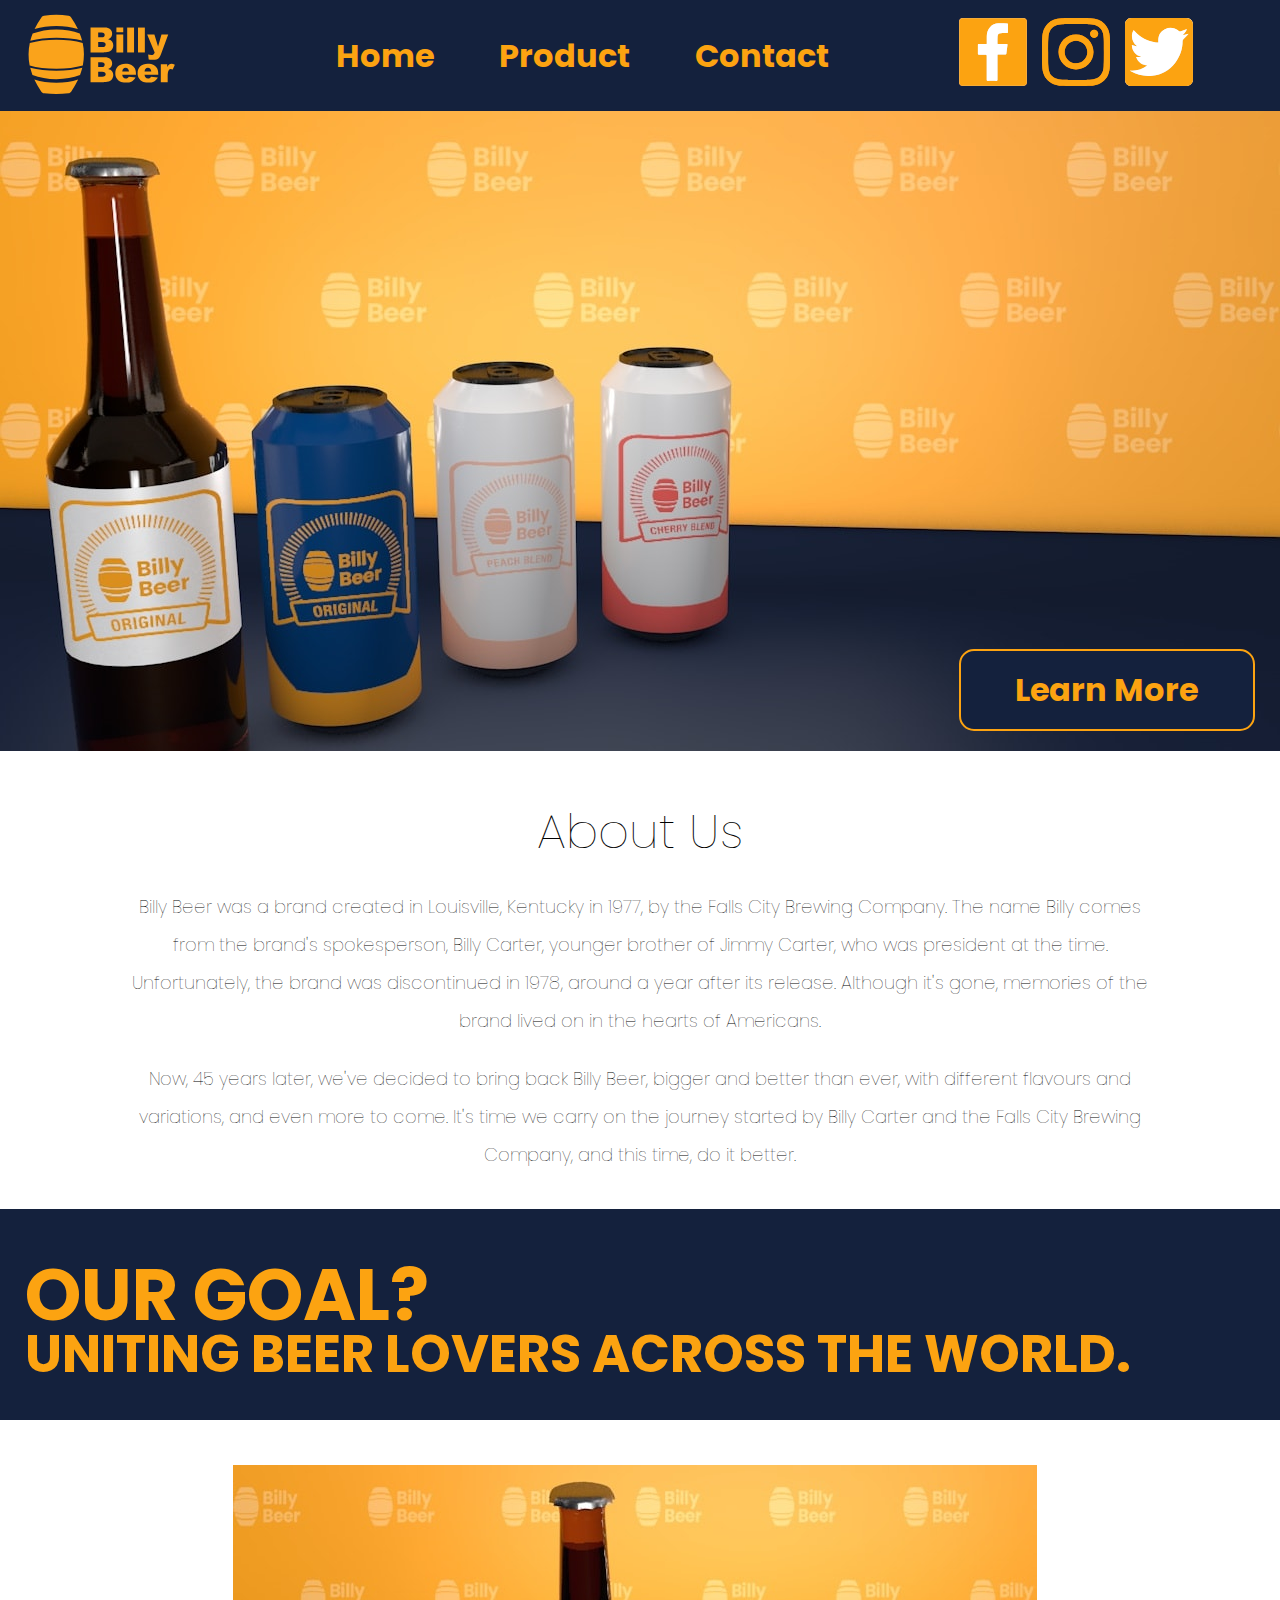
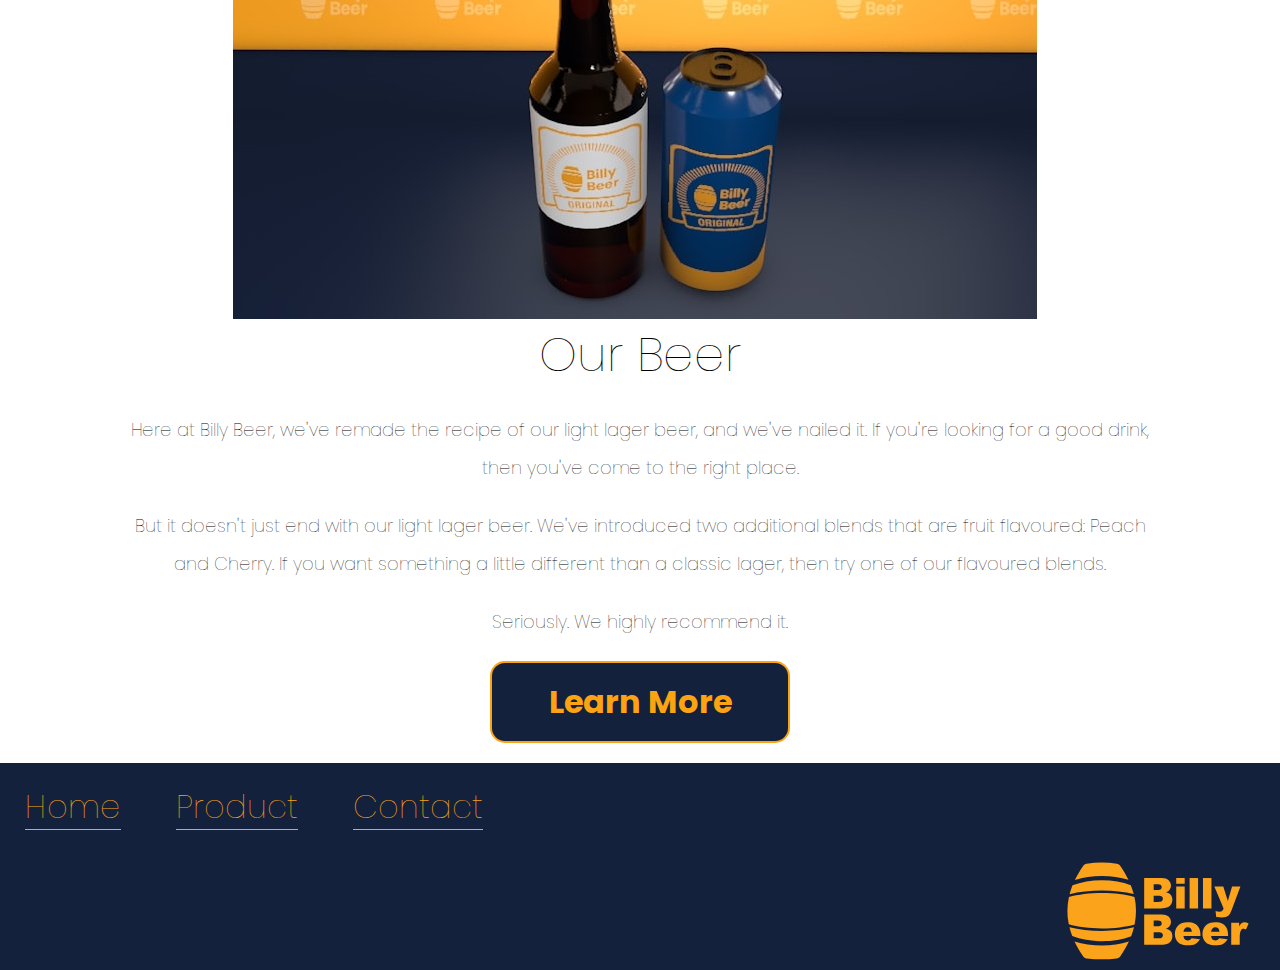
<file: index.html>
<!DOCTYPE html>
<html lang="en">
<head>
    <meta charset="UTF-8">
    <meta http-equiv="X-UA-Compatible" content="IE=edge">
    <meta name="viewport" content="width=device-width, initial-scale=1.0">
    <link rel="preconnect" href="https://fonts.googleapis.com">
    <link rel="preconnect" href="https://fonts.gstatic.com" crossorigin>
    <link href="https://fonts.googleapis.com/css2?family=Poppins:ital,wght@0,400;0,700;1,400;1,700&display=swap" rel="stylesheet">  
    <link rel="stylesheet" href="css/grid.css">
    <link rel="stylesheet" href="css/main.css">
    <title>Home</title>
</head>
<body>
    <div id="container">
    <header class="grid-con">
        <h1 class="hidden">Billy Beer Homepage</h1>
            <a class="col-start-1 col-end-2 m-col-start-1 m-col-end-3" href="index.html"><img id="header-logo" src="images/final-logo.svg" alt="Billy Beer logo"></a>
            <nav id="main-nav" class="m-col-start-4 m-col-end-11 l-col-start-4 l-col-end-10">
                <h2 class="hidden">Main Navigation</h2>
                <ul>
                    <li><a href="index.html">Home</a></li>
                    <li><a href="product.html">Product</a></li>
                    <li><a href="contact.html">Contact</a></li>
                </ul>
            </nav>
            <ul class="upper-social-media-icons l-col-start-10 l-col-end-13">
                <li><a href="#"><img src="images/facebook.svg" alt="Facebook logo"></a></li>
                <li><a href="#"><img src="images/instagram.svg" alt="Instagram logo"></a></li>
                <li><a href="#"><img src="images/twitter.svg" alt="Twitter logo"></a></li>
            </ul>
            <ul class="upper-social-media-icons l-col-start-10 l-col-end-13">
                <li><img src="images/facebook-hover.svg" alt="Facebook logo"></li>
                <li><img src="images/instagram-hover.svg" alt="Instagram logo"></li>
                <li><img src="images/twitter-hover.svg" alt="Twitter logo"></li>
            </ul>
            <img id="hamburger-menu" class="menu col-start-4 col-end-5" src="images/hamburger_menu.svg" alt="Hamburger menu">
    </header>

    <nav id="dropdown-nav" class="menu hidden full-width-grid-con">
        <h2 class="hidden">Mobile Navigation</h2>
        <ul class="col-span-full">
            <li><a href="index.html">Home</a></li>
            <li><a href="product.html">Product</a></li>
            <li><a href="contact.html">Contact</a></li>
        </ul>
    </nav>

    <section class="full-width-grid-con">
        <h2 class="hidden">Hero Image</h2>
        <img id="hero-image" class="col-span-full"
        sizes="(max-width: 1280px) 100vw, 1280px"
        srcset="
        images/hero_wccvjc_c_scale,w_428.jpg 428w,
        images/hero_wccvjc_c_scale,w_788.jpg 788w,
        images/hero_wccvjc_c_scale,w_1087.jpg 1087w,
        images/hero_wccvjc_c_scale,w_1280.jpg 1280w"
        src="images/hero_wccvjc_c_scale,w_1280.jpg"
        alt="Collection of Billy Beer products">

        <div id="hero-con" class="grid-con">
            <a class="learn-more col-start-4 col-end-5 m-col-start-10 m-col-end-13" href="product.html">Learn More</a>
        </div>
    </section>

    <section id="about-us" class="grid-con">
        <h2 class="subtitle col-span-full l-col-start-2 l-col-end-12">About Us</h2>
        <p class="body-copy col-span-full l-col-start-2 l-col-end-12">Billy Beer was a brand created in Louisville, Kentucky in 1977, by the Falls City Brewing Company. The name Billy comes from the brand's spokesperson, Billy Carter, younger brother of Jimmy Carter, who was president at the time. Unfortunately, the brand was discontinued in 1978, around a year after its release. Although it's gone, memories of the brand lived on in the hearts of Americans.</p>
        <p class="body-copy col-span-full l-col-start-2 l-col-end-12">Now, 45 years later, we've decided to bring back Billy Beer, bigger and better than ever, with different flavours and variations, and even more to come. It's time we carry on the journey started by Billy Carter and the Falls City Brewing Company, and this time, do it better.</p>
    </section>

    <section id="banner">
        <h2 id="goal">OUR GOAL?<br>
        <span>UNITING BEER LOVERS ACROSS THE WORLD.</span></h2>
    </section>

    <section id="our-beer" class="grid-con">
        <img id="beer-img" class="col-span-full m-col-start-3 m-col-end-11"
        sizes="(max-width: 804px) 100vw, 804px"
        srcset="
        images/our-beer_unvatv_c_scale,w_300.jpg 300w,
        iamges/our-beer_unvatv_c_scale,w_586.jpg 586w,
        images/our-beer_unvatv_c_scale,w_804.jpg 804w"
        src="our-beer_unvatv_c_scale,w_804.jpg"
        alt="">
        <h2 class="subtitle col-span-full l-col-start-2 l-col-end-12">Our Beer</h2>
        <p class="body-copy col-span-full l-col-start-2 l-col-end-12">Here at Billy Beer, we've remade the recipe of our light lager beer, and we've nailed it. If you're looking for a good drink, then you've come to the right place.</p>
        <p class="body-copy col-span-full l-col-start-2 l-col-end-12">But it doesn't just end with our light lager beer. We've introduced two additional blends that are fruit flavoured: Peach and Cherry. If you want something a little different than a classic lager, then try one of our flavoured blends.</p>
        <p class="body-copy col-span-full l-col-start-2 l-col-end-12">Seriously. We highly recommend it.</p>
        <a class="learn-more col-start-2 col-end-4 m-col-start-5 m-col-end-9" href="product.html">Learn More</a>
    </section>

    <footer class="grid-con">
        <h2 class="hidden">Lower Navigation</h2>
        <ul id="lower-navigation" class="col-span-full">
            <li><a href="index.html">Home</a></li>
            <li><a href="product.html">Product</a></li>
            <li><a href="contact.html">Contact</a></li>
        </ul>
        <ul class="lower-social-media-icons col-start-1 col-end-3 m-col-start-1 m-col-end-5">
            <li><a href="#"><img src="images/facebook.svg" alt="Facebook logo"></a></li>
            <li><a href="#"><img src="images/instagram.svg" alt="Instagram logo"></a></li>
            <li><a href="#"><img src="images/twitter.svg" alt="Twitter logo"></a></li>
        </ul>
        <ul class="lower-social-media-icons col-start-1 col-end-3 m-col-start-1 m-col-end-5">
            <li><a href="#"><img src="images/facebook-hover.svg" alt="Facebook logo"></a></li>
            <li><a href="#"><img src="images/instagram-hover.svg" alt="Instagram logo"></a></li>
            <li><a href="#"><img src="images/twitter-hover.svg" alt="Twitter logo"></a></li>
        </ul>
        <a class="col-start-4 col-end-5 m-col-start-11 m-col-end-13" href="index.html"><img id="footer-logo" src="images/final-logo.svg" alt="Company Logo"></a>
    </footer>

    </div>
    <script src="js/main.js"></script>
</body>
</html>
</file>
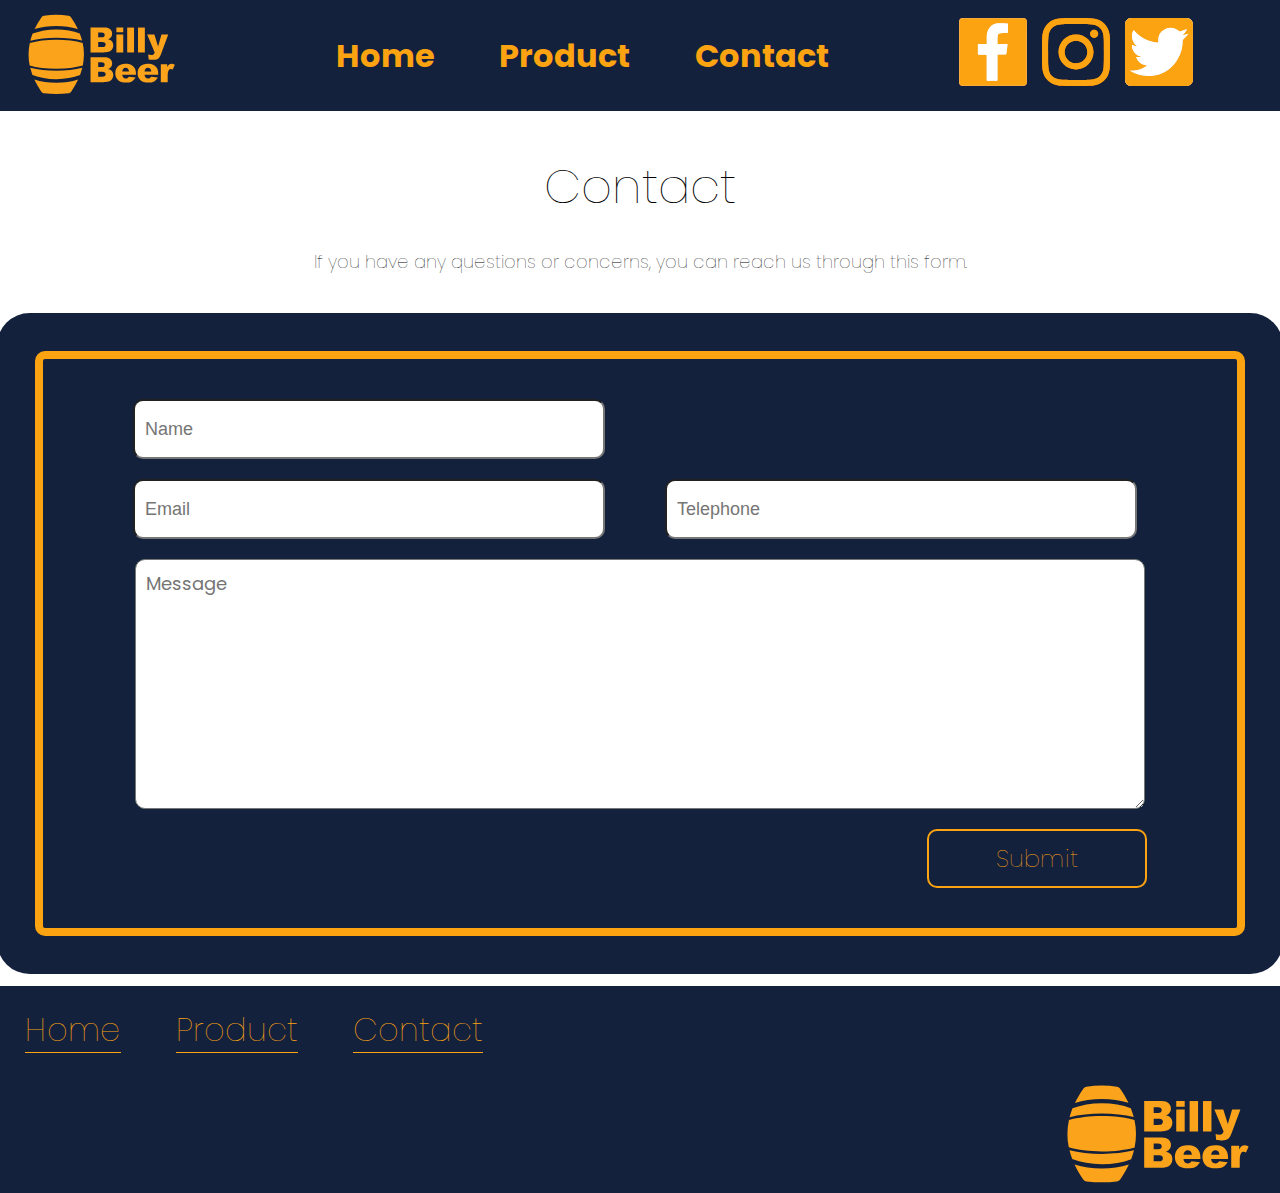
<file: contact.html>
<!DOCTYPE html>
<html lang="en">
<head>
    <meta charset="UTF-8">
    <meta http-equiv="X-UA-Compatible" content="IE=edge">
    <meta name="viewport" content="width=device-width, initial-scale=1.0">
    <link rel="preconnect" href="https://fonts.googleapis.com">
    <link rel="preconnect" href="https://fonts.gstatic.com" crossorigin>
    <link href="https://fonts.googleapis.com/css2?family=Poppins:ital,wght@0,400;0,700;1,400;1,700&display=swap" rel="stylesheet">  
    <link rel="stylesheet" href="css/grid.css">
    <link rel="stylesheet" href="css/main.css">
    <title>Contact</title>
</head>
<body>
    <header class="grid-con">
        <h1 class="hidden">Billy Beer Contact</h1>
            <a class="col-start-1 col-end-2 m-col-start-1 m-col-end-3" href="index.html"><img id="header-logo" src="images/final-logo.svg" alt="Billy Beer logo"></a>
            <nav id="main-nav" class="m-col-start-4 m-col-end-11 l-col-start-4 l-col-end-10">
                <h2 class="hidden">Main Navigation</h2>
                <ul>
                    <li><a href="index.html">Home</a></li>
                    <li><a href="product.html">Product</a></li>
                    <li><a href="contact.html">Contact</a></li>
                </ul>
            </nav>
            <ul class="upper-social-media-icons l-col-start-10 l-col-end-13">
                <li><a href="#"><img src="images/facebook.svg" alt="Facebook logo"></a></li>
                <li><a href="#"><img src="images/instagram.svg" alt="Instagram logo"></a></li>
                <li><a href="#"><img src="images/twitter.svg" alt="Twitter logo"></a></li>
            </ul>
            <ul class="upper-social-media-icons l-col-start-10 l-col-end-13">
                <li><img src="images/facebook-hover.svg" alt="Facebook logo"></li>
                <li><img src="images/instagram-hover.svg" alt="Instagram logo"></li>
                <li><img src="images/twitter-hover.svg" alt="Twitter logo"></li>
            </ul>
            <img id="hamburger-menu" class="menu col-start-4 col-end-5" src="images/hamburger_menu.svg" alt="Hamburger menu">
    </header>

    <nav id="dropdown-nav" class="menu hidden full-width-grid-con">
        <h2 class="hidden">Mobile Navigation</h2>
        <ul class="col-span-full">
            <li><a href="index.html">Home</a></li>
            <li><a href="product.html">Product</a></li>
            <li><a href="contact.hmtl">Contact</a></li>
        </ul>
    </nav>

    <section id="contact-info" class="grid">
        <h2 class="subtitle col-span-full l-col-start-2 l-col-end-12">Contact</h2>
        <p class="body-copy col-span-full l-col-start-2 l-col-end-12">If you have any questions or concerns, you can reach us through this form.</p>
    </section>

    <section id="contact-form" class="grid">
        <h2 class="hidden">Contact Form</h2>
        <form class="col-span-full" action="#">
            <input id="name" placeholder="Name" type="text">
            <input id="email" placeholder="Email" type="email">
            <input id="telephone" placeholder="Telephone" type="text">
            <textarea id="message" placeholder="Message" name="message" cols="30" rows="10"></textarea>
            <a id="submit" href="#">Submit</a>
        </form>
    </section>

    <footer class="grid-con">
        <h2 class="hidden">Lower Navigation</h2>
        <ul id="lower-navigation" class="col-span-full">
            <li><a href="index.html">Home</a></li>
            <li><a href="product.html">Product</a></li>
            <li><a href="contact.html">Contact</a></li>
        </ul>
        <ul class="lower-social-media-icons col-start-1 col-end-3 m-col-start-1 m-col-end-5">
            <li><a href="#"><img src="images/facebook.svg" alt="Facebook logo"></a></li>
            <li><a href="#"><img src="images/instagram.svg" alt="Instagram logo"></a></li>
            <li><a href="#"><img src="images/twitter.svg" alt="Twitter logo"></a></li>
        </ul>
        <ul class="lower-social-media-icons col-start-1 col-end-3 m-col-start-1 m-col-end-5">
            <li><a href="#"><img src="images/facebook-hover.svg" alt="Facebook logo"></a></li>
            <li><a href="#"><img src="images/instagram-hover.svg" alt="Instagram logo"></a></li>
            <li><a href="#"><img src="images/twitter-hover.svg" alt="Twitter logo"></a></li>
        </ul>
        <a class="col-start-4 col-end-5 m-col-start-11 m-col-end-13" href="index.html"><img id="footer-logo" src="images/final-logo.svg" alt="Company Logo"></a>
    </footer>

    <script src="js/main.js"></script>
</body>
</html>
</file>
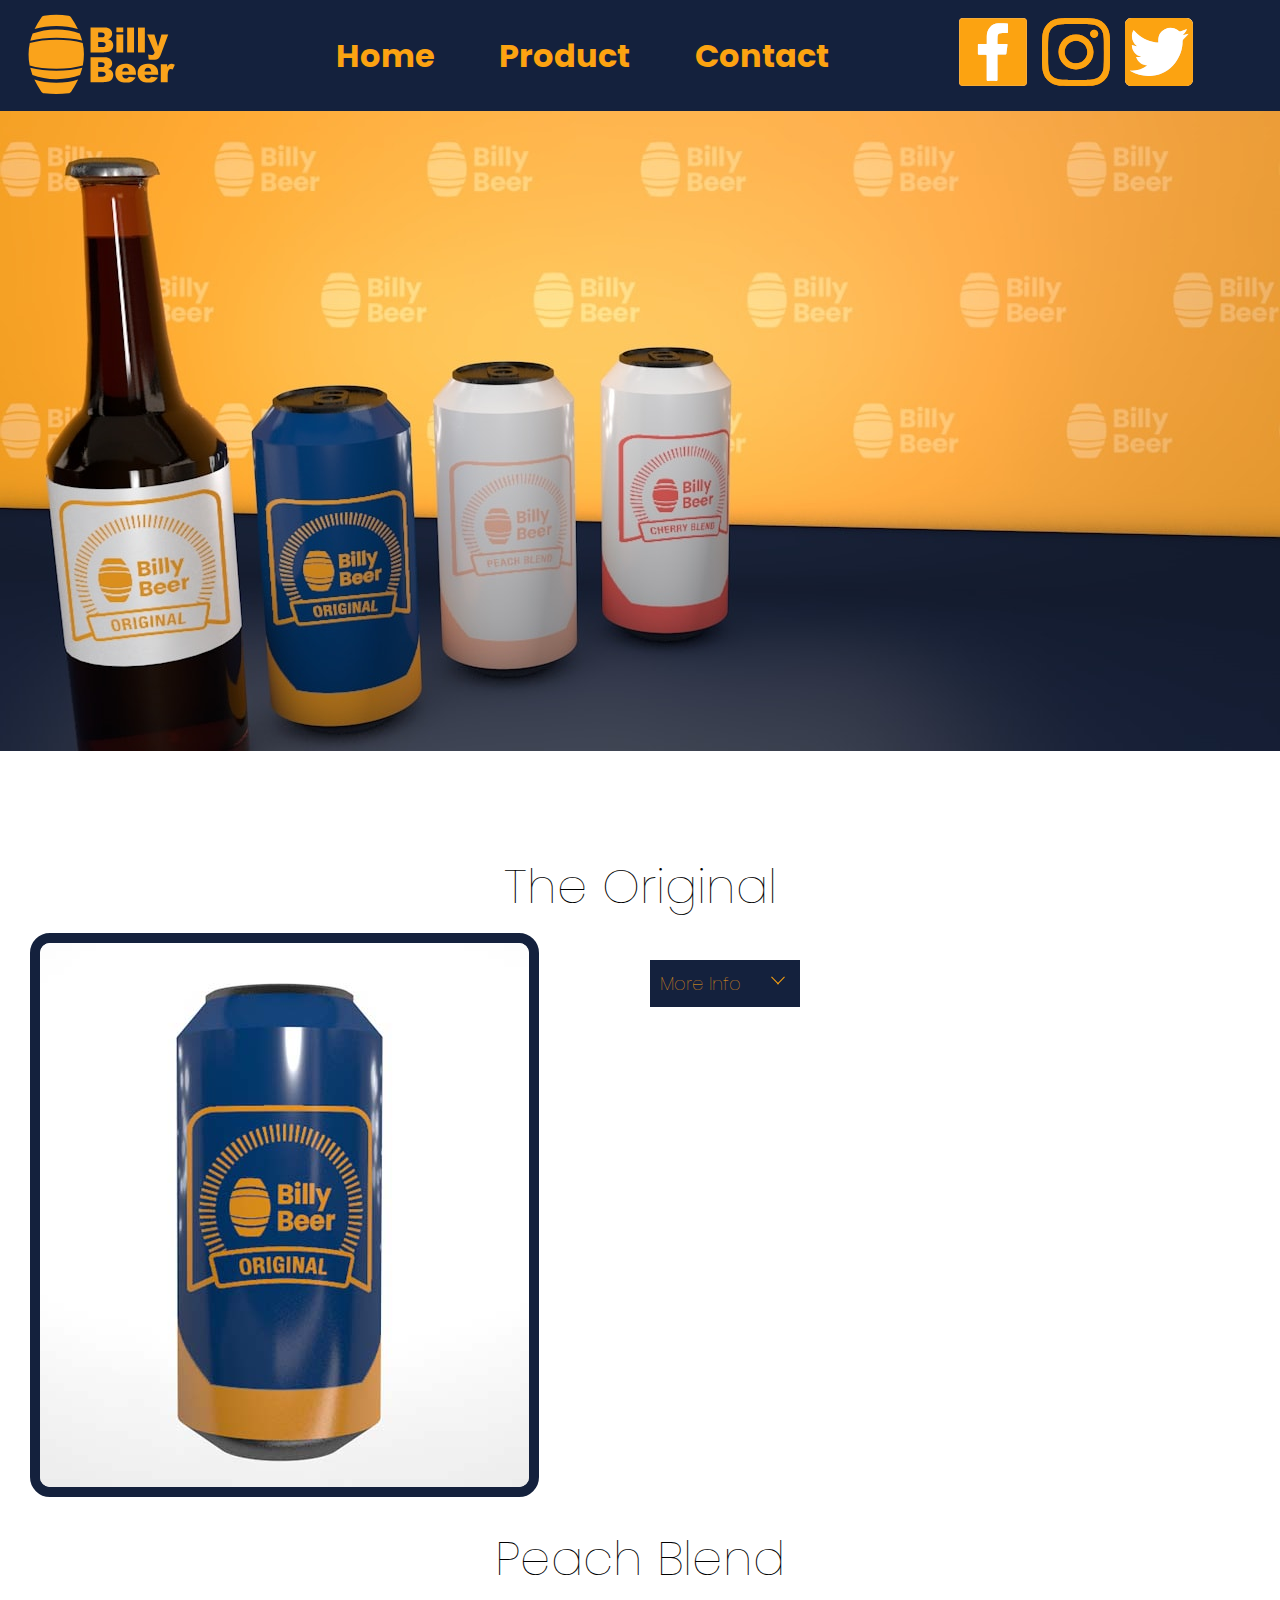
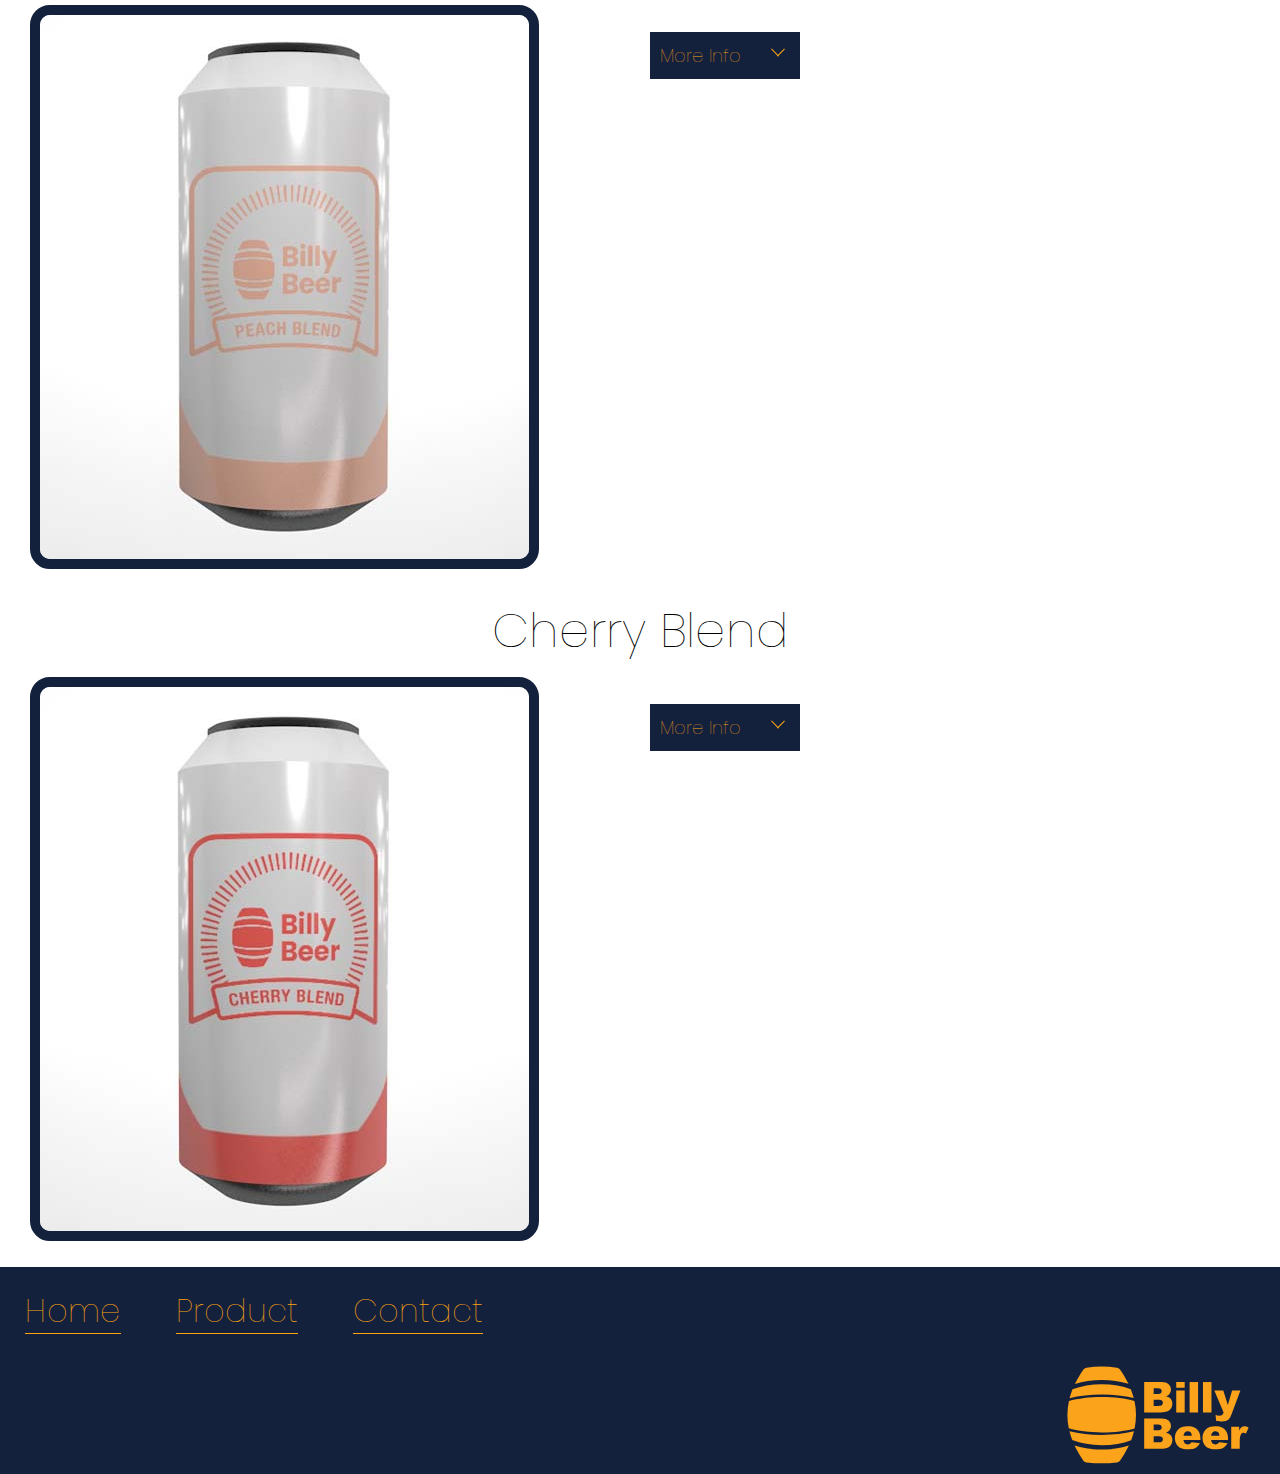
<file: product.html>
<!DOCTYPE html>
<html lang="en">

<head>
    <meta charset="UTF-8">
    <meta http-equiv="X-UA-Compatible" content="IE=edge">
    <meta name="viewport" content="width=device-width, initial-scale=1.0">
    <link rel="preconnect" href="https://fonts.googleapis.com">
    <link rel="preconnect" href="https://fonts.gstatic.com" crossorigin>
    <link href="https://fonts.googleapis.com/css2?family=Poppins:ital,wght@0,400;0,700;1,400;1,700&display=swap"
        rel="stylesheet">
    <link rel="stylesheet" href="css/grid.css">
    <link rel="stylesheet" href="css/main.css">
    <title>Product</title>
</head>

<body>
    <div id="container">
        <header class="grid-con">
            <h1 class="hidden">Billy Beer Homepage</h1>
            <a class="col-start-1 col-end-2 m-col-start-1 m-col-end-3" href="index.html"><img id="header-logo"
                    src="images/final-logo.svg" alt="Billy Beer logo"></a>
            <nav id="main-nav" class="m-col-start-4 m-col-end-11 l-col-start-4 l-col-end-10">
                <h2 class="hidden">Main Navigation</h2>
                <ul>
                    <li><a href="index.html">Home</a></li>
                    <li><a href="product.html">Product</a></li>
                    <li><a href="contact.html">Contact</a></li>
                </ul>
            </nav>
            <ul class="upper-social-media-icons l-col-start-10 l-col-end-13">
                <li><a href="#"><img src="images/facebook.svg" alt="Facebook logo"></a></li>
                <li><a href="#"><img src="images/instagram.svg" alt="Instagram logo"></a></li>
                <li><a href="#"><img src="images/twitter.svg" alt="Twitter logo"></a></li>
            </ul>
            <ul class="upper-social-media-icons l-col-start-10 l-col-end-13">
                <li><img src="images/facebook-hover.svg" alt="Facebook logo"></li>
                <li><img src="images/instagram-hover.svg" alt="Instagram logo"></li>
                <li><img src="images/twitter-hover.svg" alt="Twitter logo"></li>
            </ul>
            <img id="hamburger-menu" class="menu col-start-4 col-end-5" src="images/hamburger_menu.svg"
                alt="Hamburger menu">
        </header>

        <nav id="dropdown-nav" class="menu hidden full-width-grid-con">
            <h2 class="hidden">Mobile Navigation</h2>
            <ul class="col-span-full">
                <li><a href="index.html">Home</a></li>
                <li><a href="product.html">Product</a></li>
                <li><a href="contact.hmtl">Contact</a></li>
            </ul>
        </nav>

        <section class="full-width-grid-con">
            <h2 class="hidden">Hero Image</h2>
            <img id="hero-image" class="col-span-full" sizes="(max-width: 1280px) 100vw, 1280px" srcset="
        images/hero_wccvjc_c_scale,w_428.jpg 428w,
        images/hero_wccvjc_c_scale,w_788.jpg 788w,
        images/hero_wccvjc_c_scale,w_1087.jpg 1087w,
        images/hero_wccvjc_c_scale,w_1280.jpg 1280w" src="images/hero_wccvjc_c_scale,w_1280.jpg"
                alt="Collection of Billy Beer products">


        </section>

        <div style="margin-top: 100px;"></div>
        <section class="grid-con-row">
            <h2 class="subtitle col-span-full l-col-start-2 l-col-end-12">The Original</h2>
            <div class="grid-con-row">
                <div class="column">
            <img  class="beer-img col-span-full m-col-start-2 m-col-end-10" sizes="(max-width: 804px) 100vw, 804px"
                srcset="
            images/original-can.jpg 300w,
            iamges/original-can.jpg 586w,
            images/original-can.jpg 804w" src="images/original-can.jpg" alt="The Original">
        </div>
    <div class="column">
        <br>
        <a class="toggle-btn" onclick="toggleDiv('myDIV')">More Info<span class="arrow"></span></a>
            <div class="col-span-full m-col-start-2 m-col-end-10" id="myDIV" style="display: none;">
                <p class="body-copy col-span-full l-col-start-2 l-col-end-12">The Billy Beer Original, a pale lager made
                    from our fresh American Barley, brewed to perfection. Made for beer lovers, by beer lovers. </p>
                <p class="body-copy col-span-full l-col-start-2 l-col-end-12"> *Bottle only comes in original flavour.
                </p>
            </div>
        </div>
        </div>
    </section>

    <div style="margin-top: 300px;"></div>
    <section class="grid-con-row">
            <h2 class="subtitle col-span-full l-col-start-2 l-col-end-12">Peach Blend</h2>
            <div class="grid-con-row">
            <div class="column">
            <img  class="beer-img col-span-full m-col-start-2 m-col-end-10" sizes="(max-width: 804px) 100vw, 804px"
                srcset="
        images/peach.jpg 300w,
        iamges/peach.jpg 586w,
        images/peach.jpg 804w" src="images/peach.jpg" alt="The peach">
    </div>
    <div class="column">
    <br>
    <a class="toggle-btn" onclick="toggleDiv('myDIV2')">More Info<span class="arrow"></span></a>        
            <div class="col-span-full m-col-start-2 m-col-end-10" id="myDIV2" style="display: none;">
                <p class="body-copy col-span-full l-col-start-2 l-col-end-12">Nothing beats a good peach-flavoured brew,
                    made to commemorate the revival of Billy Beer. Better yet, the peach blend uses the freshest of
                    American peaches.</p>
            </div>
        </div>
        </div>
        </section>
        
        <div style="margin-top: 300px;"></div>
        <section class="grid-con-row">
            <h2 class="subtitle col-span-full l-col-start-2 l-col-end-12">Cherry Blend</h2>
            <div class="grid-con-row">
                <div class="column">
            <img class="beer-img col-span-full m-col-start-2 m-col-end-10" sizes="(max-width: 804px) 100vw, 804px"
                srcset="
        images/cherry.jpg 300w,
        iamges/cherry.jpg 586w,
        images/cherry.jpg 804w" src="images/cherry.jpg" alt="The cherry">
    </div>
    <div class="column">
        <br>
        <a class="toggle-btn" onclick="toggleDiv('myDIV3')">More Info<span class="arrow"></span></a>
            <div class="col-span-full m-col-start-2 m-col-end-10" id="myDIV3" style="display: none;">
                <p class="body-copy col-span-full l-col-start-2 l-col-end-12">The newest addition to Billy Beer, The cherry blend brings an all new flavour to our beer. Whether on a hot 
                    summer day or a cold night indoors. The sweet cherry brew is sure to brighten up your day
                </p>
            </div>
        </div>
        </div>
        </section>
    

        <div style="margin-top: 300px;"></div>
        <footer class="grid-con">
            <h2 class="hidden">Lower Navigation</h2>
            <ul id="lower-navigation" class="col-span-full">
                <li><a href="#index.html">Home</a></li>
                <li><a href="#product.html">Product</a></li>
                <li><a href="#contact.html">Contact</a></li>
            </ul>
            <ul class="lower-social-media-icons col-start-1 col-end-3 m-col-start-1 m-col-end-5">
                <li><a href="#"><img src="images/facebook.svg" alt="Facebook logo"></a></li>
                <li><a href="#"><img src="images/instagram.svg" alt="Instagram logo"></a></li>
                <li><a href="#"><img src="images/twitter.svg" alt="Twitter logo"></a></li>
            </ul>
            <ul class="lower-social-media-icons col-start-1 col-end-3 m-col-start-1 m-col-end-5">
                <li><a href="#"><img src="images/facebook-hover.svg" alt="Facebook logo"></a></li>
                <li><a href="#"><img src="images/instagram-hover.svg" alt="Instagram logo"></a></li>
                <li><a href="#"><img src="images/twitter-hover.svg" alt="Twitter logo"></a></li>
            </ul>
            <a class="col-start-4 col-end-5 m-col-start-11 m-col-end-13" href="index.html"><img id="footer-logo"
                    src="images/final-logo.svg" alt="Company Logo"></a>
        </footer>

    </div>
    <script src="js/main.js"></script>
</body>

</html>
</file>
<file: css/main.css>
/* General Styles*/

body {
    font-family: 'Poppins', Arial, Helvetica, sans-serif;
}

ul {
    padding: 0;
}

nav ul {
    list-style: none;
}

.hidden {
    display: none;
}

#container {
    margin: 0 auto;
}

.subtitle {
    font-size: 32px;
    color: #000;
    font-family: 'Poppins', Arial, Helvetica, sans-serif;
    text-align: center;
}

/* Header & Mobile Navigation */

header {
    background-color: #14213d;
    justify-content: center;
    align-items: center;
}

#header-logo {
    padding-top: 5px;
    max-width: 155px;
}

#main-nav {
    display: none;
}

#main-nav ul {
    margin-top: 0;
    margin-bottom: 0;
}

#main-nav li {
    display: inline;
    color: #fca311;
    font-weight: bold;
    font-size: 24px;
    transition: all 0.5s ease;
    margin-right: 60px;
}

#main-nav li:last-of-type {
    margin-right: 0;
}

#main-nav a {
    color: #fca311;
    font-weight: bold;
    font-size: 24px;
    transition: all 0.5s ease;
    text-decoration: none;
    border-bottom: solid 2px #14213d;
}

#main-nav a:hover {
    color: #fc8300;
    border-bottom: solid 2px #fc8300;
}

.upper-social-media-icons {
    grid-row: 1/1;
    display: none;
    list-style: none;
}

.upper-social-media-icons li {
    display: inline;
    margin-right: 10px;
}

.upper-social-media-icons img {
    width: 68px;
}

.upper-social-media-icons-hover {
    grid-row: 1/1;
    display: none;
    list-style: none;
}

.upper-social-media-icons:first-of-type {
    z-index: 10;
}

.upper-social-media-icons img:hover {
    opacity: 0%;
}

#hamburger-menu {
    justify-self: end;
    align-self: center;
    width: 50%;
}

#hamburger-menu:hover {
    cursor: pointer;
}

#dropdown-nav {
    justify-content: center;
    background-color: #14213d;
    border-top: solid 2px #fca311;
}

#dropdown-nav li {
    text-align: center;
    padding-bottom: 15px;
    padding-top: 15px;
    border-top: solid 2px #fca311;
    margin-right: 20%;
    margin-left: 20%;
}

#dropdown-nav li:first-of-type {
    border: none;
}

#dropdown-nav a {
    text-decoration: none;
    font-weight: bold;
    color: #fca311;
    text-align: center;
}

/*Hero Section*/

#hero-image {
    grid-row: 1/1;
    justify-self: center;
}

#hero-con {
    grid-row: 1/1;
    grid-column: 2/3;
    margin: 0;
    align-items: end;
}

.learn-more {
    background-color: #14213d;
    text-decoration: none;
    color: #fca311;
    font-size: 10px;
    margin-bottom: 20px;
    padding: 10px;
    border-radius: 15px;
    border: solid 2px #fca311;
    text-align: center;
    font-weight: bold;
    transition: all 0.3s ease;
}   

.learn-more:hover {
    color: #14213d;
    background-color: #fca311;
    border: solid 2px #fca311;
}

/* About Us */

#about-us {
    margin-top: 45px;
}

.body-copy {
    font-family: 'Poppins', Arial, Helvetica, sans-serif;
    font-size: 14px;
    margin-top: 20px;
    text-align: center;
}

/* Banner */

#banner {
    background-color: #14213d;
    color: #fca311;
    margin-top: 35px;
    padding-top: 30px;
    padding-bottom: 20px;
}

#goal {
    text-align: left;
    font-family: 'Poppins', Arial, Helvetica, sans-serif;
    font-weight: bold;
    font-size: 48px;
    line-height: 32px;
    margin-left: 20px;
}

#goal span {
    font-size: 28px;
}

/* Our Beer */

#our-beer {
    margin-top: 45px;
}

.beer-img {
    margin-bottom: 35px;
    border-radius: 20px;
    border: solid 10px #14213d;
}

#our-beer .learn-more {
    width: 108px;
    border-radius: 15px;
    justify-self: center;
    margin-top: 20px;
}

/* Footer */

footer {
    background-color: #14213d;
    margin-top: 35px;
}

#lower-navigation {
    margin-top: 20px;
}

#lower-navigation li {
    list-style: none;
    display: inline;
    margin-right: 20px;
}

#lower-navigation a {
    text-decoration: none;
    color: #fca311;
    text-align: left;
    border-bottom: solid 1px #fca311;
    transition: all 0.3s ease;
}



#lower-navigation a:hover {
    color: #fc8300;
    border-bottom: solid 1px #fc8300;
}

.lower-social-media-icons {
    grid-row: 2/2;
    z-index: 10;
    margin-top: 0px;
}

.lower-social-media-icons img:hover {
    opacity: 0%;
}

.lower-social-media-icons li {
    list-style: none;
    display: inline;
    margin-right: 5px;
}

.lower-social-media-icons img {
    width: 40px;
}

.lower-social-media-icons:last-of-type {
    z-index: 1;
}

#footer-logo {
    margin-top: 10px;
    justify-self: end;
    align-self: end;
  }

  /* Contact */

#contact-info {
    margin-top: 40px;
    margin-bottom: 70px;
  }

form {
    width: 350px;
    padding: 40px;
    display: flex;
    align-items: center;
    flex-direction: column;
    font-size: 12px;
    background-color: #14213d;
    border-radius: 10px;
    border: solid 8px #fca311;
    margin: 0 auto;
    margin-top: 50px;
    box-shadow: 0 0 0 38px #14213d;
    margin-bottom: 50px;
}

input {
    margin-bottom: 20px;
    width: 250px;
    height: 50px;
    padding-left: 10px;
    border-radius: 10px;
}

#message {
    font-family: 'Poppins', Arial, Helvetica, sans-serif;
    width: 250px;
    padding: 10px;
    height: 375px;
    border-radius: 10px;
}

#submit {
    background-color: #fff;
    margin-top: 20px;
    color: #fca311;
    text-decoration: none;
    background-color: #14213d;
    border: solid 2px #fca311;
    padding: 10px 30px 10px 30px;
    border-radius: 10px;
    font-size: 20px;
    transition: all 0.5s ease;
}

#submit:hover {
    cursor: pointer;
    background-color: #fca311;
    border: solid 2px #14213d;
    color: #14213d;
}

/* Large Mobile (for the learn more button text) */
@media screen and (min-width:580px) {
    .learn-more {
        font-size: 14px;
        padding: 15px;
    }

    #our-beer .learn-more {
        width: 150px;
    }
}

/* Tablet Size */
@media screen and (min-width:768px) {
    #main-nav {
        display: block;
    }

    .menu {
        display: none;
    }

    .learn-more {
        font-size: 22px;
    }

    .subtitle {
        font-size: 42px;
    }

    .body-copy {
        font-size: 18px;
        line-height: 32px;
    }

    #banner {
        padding-top: 45px;
        padding-bottom: 30px;
    }

    #goal {
        margin-left: 16px;
        font-size: 56px;
        line-height: 36px;
    }

    #goal span {
        font-size: 36px;
    }

    #our-beer .learn-more {
        width: 225px;
    }

    #lower-navigation li {
        margin-right: 30px;
    }

    #lower-navigation a {
        font-size: 24px;
    }

    .lower-social-media-icons li {
        margin-right: 10px;
    }

    .lower-social-media-icons img {
        width: 60px;
    }

    #footer-logo {
        max-width: 225px;
    }

    form {
        width: 714px;
        flex-wrap: wrap;
        flex-direction: row;
        justify-content: center;
    }

    input {
        width: 290px;
        display: block;
        margin-right: 10px;
    }

    #name {
        margin-right: 320px;
    }

    #telephone {
        margin-left: 10px;
    }

    #message {
        width: 600px;
        height: 175px;
    }

    #submit {
        align-self: flex-end;
        margin-left: auto;
        margin-right: 10px;
        padding-left: 50px;
        padding-right: 50px;
    }
}

/* Desktop Size */
@media screen and (min-width:1280px) {
    header {
        max-height: 126px;
    }

    #main-nav a {
        font-size: 32px;
    }

    .upper-social-media-icons {
        display: block;
    }

    .learn-more {
        font-size: 32px;
    }

    .subtitle {
        font-size: 48px;
    }

    .body-copy {
        line-height: 38px;
    }

    #banner {
        padding-top: 60px;
        padding-bottom: 40px;
    }

    #goal {
        margin-left: 25px;
        font-size: 72px;
        line-height: 52px;
    }

    #goal span {
        font-size: 52px;
    }

    #our-beer .learn-more {
        width: 300px;
    }

    #lower-navigation a {
        font-size: 32px;
        margin-right: 20px;
    }

    .lower-social-media-icons {
        display: none;
    }

    form {
        width: 1210px;
    }

    input {
        width: 472px;
        font-size: 18px;
        height: 60px;
    }

    #name {
        margin-right: 542px;
    }

    #telephone {
        margin-left: 50px;
    }

    #message {
        font-size: 18px;
        width: 1010px;
        height: 250px;
    }

    #submit {
        width: 220px;
        text-align: center;
        font-size: 24px;
        margin-right: 50px;
    }
}

* {
    box-sizing: border-box;
  }




  /* Product Code */
  
  /* Create two equal columns that floats next to each other */
  .column {
    float: left;
    width: 50%;
    padding: 10px;
    height: 300px; /* Should be removed. Only for demonstration */
  }
  
  /* Clear floats after the columns */
  .row:after {
    content: "";
    display: table;
    clear: both;
  }

  .grid-con-row:after{
    content: "";
    display: table;
    clear: both;
    display: grid;
    grid-template-columns: repeat(4, minmax(0, 1fr));
    grid-column-gap: 12px;
    max-width: 1280px;
    margin: 0 auto;
    padding-left: 20px;
    padding-right: 20px;
    width: 100%
  }

  section.grid-con-row {
    max-width: 1280px;
    margin: 0 auto;
    padding-left: 20px;
    padding-right: 20px;
  }
  

  .toggle-btn {
    position: relative;
    display: block;
    background: #14213d;
    color: #fca311;
    width: 150px;
    padding: 10px;
    text-decoration: none;
    margin-bottom: 5px;
  }
 
  
  
  .arrow {
    position: absolute;
    top: 20px;
    right: 20px;
  }
  
  .arrow::before,
  .arrow::after {
    position: relative;
    content: '';
    display: block;
    width: 10px;
    height: 1px;
    background: #fca311;
    transition: 0.3s ease-in-out;
  }
  
  .arrow::before {
    transform: rotate(45deg);
  }
  
  .arrow::after {
    left: 6px;
    top: -1px;
    transform: rotate(-45deg);
  }
  
  
  .toggle-btn {
    background: #14213d;
  }
  
  .toggle-btn.active .arrow::before {
    transform: rotate(-45deg);
  }
  
  .toggle-btn.active .arrow::after {
    transform: rotate(45deg);
  }
</file>
<file: css/grid.css>
/* Tailwind and Bootstrap use px for media queries, with foundation using em
for this library we will stick with pixels */

/* ---General rules - scales images, videos to size of container--- */
img, embed, object, video, picture {
  max-width: 100%; 
}

/* ---Change the way the box model works, tells the browser to account for any border and padding in the values you specify for an element's width and height.--- */

html {
  box-sizing: border-box; 
}

*, *::before, *::after {
  box-sizing: inherit; 
}

/* ---Mini CSS reset--- */

body, p, h1, h2, h3, h4, h5 {
   margin: 0px; 
   padding: 0px;
   font-size: 18px;
   font-weight: lighter;
   font-family: Arial, Helvetica, sans-serif;
}

/* ---Mobile Library Grid Styles--- */

/* Note if you are using a grid size of 1920, you need to change the value of 1200px to 1920px on line 50 and 57 */

.full-width-grid-con {
   /* set this container as a grid, with 3 columns
   the other grid will sit in the middle column, this allows for overlapping content */
   display: grid; 
	grid-template-columns: 1fr minmax(0, 1280px) 1fr;  
}

 .grid-con { 
   display: grid;
   grid-template-columns: repeat(4, minmax(0, 1fr));
   grid-column-gap: 12px;
   max-width: 1280px;
   margin: 0 auto;
   padding-left: 20px;
   padding-right: 20px;
}

/* A keyword indicating that the property contributes nothing to the grid item's placement, indicating auto-placement, an automatic span, or a default span of 1. */
.col-auto {grid-column: auto;}
.col-span-1	{grid-column: span 1 / span 1;}
.col-span-2	{grid-column: span 2 / span 2;}
.col-span-3	{grid-column: span 3 / span 3;}
.col-span-4	{grid-column: span 4 / span 4;}
.col-span-full {grid-column: 1 / -1;}

.col-start-1	{grid-column-start: 1;}
.col-start-2	{grid-column-start: 2;}
.col-start-3	{grid-column-start: 3;}
.col-start-4	{grid-column-start: 4;}
.col-start-auto {grid-column-start: auto;}

.col-end-1	{grid-column-end: 1;}
.col-end-2	{grid-column-end: 2;}
.col-end-3	{grid-column-end: 3;}
.col-end-4	{grid-column-end: 4;}
.col-end-5	{grid-column-end: 5;}
.col-end-auto	{grid-column-end: auto;}

/* ---Tablet Library Grid Styles--- */

@media screen and (min-width: 768px) { 
   
   .grid-con { 
      display: grid; 
      grid-template-columns: repeat(12, minmax(0, 1fr));
      grid-column-gap: 20px;
      padding-left: 16px;
      padding-right: 16px;
   }

   .m-col-auto {grid-column: auto;}
   .m-col-span-1	{grid-column: span 1 / span 1;}
   .m-col-span-2	{grid-column: span 2 / span 2;}
   .m-col-span-3	{grid-column: span 3 / span 3;}
   .m-col-span-4	{grid-column: span 4 / span 4;}
   .m-col-span-5	{grid-column: span 5 / span 5;}
   .m-col-span-6	{grid-column: span 6 / span 6;}
   .m-col-span-7	{grid-column: span 7 / span 7;}
   .m-col-span-8	{grid-column: span 8 / span 8;}
   .m-col-span-9	{grid-column: span 9 / span 9;}
   .m-col-span-10 {grid-column: span 10 / span 10;}
   .m-col-span-11 {grid-column: span 11 / span 11;}
   .m-col-span-12 {grid-column: span 12 / span 12;}
   .m-col-span-full {grid-column: 1 / -1;}

   .m-col-start-1	{grid-column-start: 1;}
   .m-col-start-2	{grid-column-start: 2;}
   .m-col-start-3	{grid-column-start: 3;}
   .m-col-start-4	{grid-column-start: 4;}
   .m-col-start-5	{grid-column-start: 5;}
   .m-col-start-6	{grid-column-start: 6;}
   .m-col-start-7	{grid-column-start: 7;}
   .m-col-start-8	{grid-column-start: 8;}
   .m-col-start-9	{grid-column-start: 9;}
   .m-col-start-10	{grid-column-start: 10;}
   .m-col-start-11	{grid-column-start: 11;}
   .m-col-start-12	{grid-column-start: 12;}
   .m-col-start-13	{grid-column-start: 13;}
   .m-col-start-auto {grid-column-start: auto;}

   .m-col-end-1	{grid-column-end: 1;}
   .m-col-end-2	{grid-column-end: 2;}
   .m-col-end-3	{grid-column-end: 3;}
   .m-col-end-4	{grid-column-end: 4;}
   .m-col-end-5	{grid-column-end: 5;}
   .m-col-end-6	{grid-column-end: 6;}
   .m-col-end-7	{grid-column-end: 7;}
   .m-col-end-8	{grid-column-end: 8;}
   .m-col-end-9	{grid-column-end: 9;}
   .m-col-end-10	{grid-column-end: 10;}
   .m-col-end-11	{grid-column-end: 11;}
   .m-col-end-12	{grid-column-end: 12;}
   .m-col-end-13	{grid-column-end: 13;}
   .m-col-end-auto	{grid-column-end: auto;}

}

/* ---Desktop Library Grid Styles--- */

@media screen and (min-width: 1200px) { 

   .grid-con { 
      display: grid; 
      grid-template-columns: repeat(12, minmax(0, 1fr));
      grid-column-gap: 15px;
      padding-left: 25px;
      padding-right: 25px;
   }

   .l-col-auto {grid-column: auto;}
   .l-col-span-1	{grid-column: span 1 / span 1;}
   .l-col-span-2	{grid-column: span 2 / span 2;}
   .l-col-span-3	{grid-column: span 3 / span 3;}
   .l-col-span-4	{grid-column: span 4 / span 4;}
   .l-col-span-5	{grid-column: span 5 / span 5;}
   .l-col-span-6	{grid-column: span 6 / span 6;}
   .l-col-span-7	{grid-column: span 7 / span 7;}
   .l-col-span-8	{grid-column: span 8 / span 8;}
   .l-col-span-9	{grid-column: span 9 / span 9;}
   .l-col-span-10 {grid-column: span 10 / span 10;}
   .l-col-span-11 {grid-column: span 11 / span 11;}
   .l-col-span-12 {grid-column: span 12 / span 12;}
   .l-col-span-full {grid-column: 1 / -1;}

   .l-col-start-1	{grid-column-start: 1;}
   .l-col-start-2	{grid-column-start: 2;}
   .l-col-start-3	{grid-column-start: 3;}
   .l-col-start-4	{grid-column-start: 4;}
   .l-col-start-5	{grid-column-start: 5;}
   .l-col-start-6	{grid-column-start: 6;}
   .l-col-start-7	{grid-column-start: 7;}
   .l-col-start-8	{grid-column-start: 8;}
   .l-col-start-9	{grid-column-start: 9;}
   .l-col-start-10	{grid-column-start: 10;}
   .l-col-start-11	{grid-column-start: 11;}
   .l-col-start-12	{grid-column-start: 12;}
   .l-col-start-13	{grid-column-start: 13;}
   .l-col-start-auto {grid-column-start: auto;}

   .l-col-end-1	{grid-column-end: 1;}
   .l-col-end-2	{grid-column-end: 2;}
   .l-col-end-3	{grid-column-end: 3;}
   .l-col-end-4	{grid-column-end: 4;}
   .l-col-end-5	{grid-column-end: 5;}
   .l-col-end-6	{grid-column-end: 6;}
   .l-col-end-7	{grid-column-end: 7;}
   .l-col-end-8	{grid-column-end: 8;}
   .l-col-end-9	{grid-column-end: 9;}
   .l-col-end-10	{grid-column-end: 10;}
   .l-col-end-11	{grid-column-end: 11;}
   .l-col-end-12	{grid-column-end: 12;}
   .l-col-end-13	{grid-column-end: 13;}
   .l-col-end-auto	{grid-column-end: auto;}
}

/* ---X-Large Desktop Library Grid Styles--- */

@media screen and (min-width: 1920px) { 

   .grid-con { 
      display: grid; 
      grid-template-columns: repeat(12, minmax(0, 1fr));
      grid-column-gap: 20px;
      padding-left: 32px;
      padding-right: 32px;
   }

   .xl-col-auto {grid-column: auto;}
   .xl-col-span-1	{grid-column: span 1 / span 1;}
   .xl-col-span-2	{grid-column: span 2 / span 2;}
   .xl-col-span-3	{grid-column: span 3 / span 3;}
   .xl-col-span-4	{grid-column: span 4 / span 4;}
   .xl-col-span-5	{grid-column: span 5 / span 5;}
   .xl-col-span-6	{grid-column: span 6 / span 6;}
   .xl-col-span-7	{grid-column: span 7 / span 7;}
   .xl-col-span-8	{grid-column: span 8 / span 8;}
   .xl-col-span-9	{grid-column: span 9 / span 9;}
   .xl-col-span-10 {grid-column: span 10 / span 10;}
   .xl-col-span-11 {grid-column: span 11 / span 11;}
   .xl-col-span-12 {grid-column: span 12 / span 12;}
   .xl-col-span-full {grid-column: 1 / -1;}

   .xl-col-start-1	{grid-column-start: 1;}
   .xl-col-start-2	{grid-column-start: 2;}
   .xl-col-start-3	{grid-column-start: 3;}
   .xl-col-start-4	{grid-column-start: 4;}
   .xl-col-start-5	{grid-column-start: 5;}
   .xl-col-start-6	{grid-column-start: 6;}
   .xl-col-start-7	{grid-column-start: 7;}
   .xl-col-start-8	{grid-column-start: 8;}
   .xl-col-start-9	{grid-column-start: 9;}
   .xl-col-start-10	{grid-column-start: 10;}
   .xl-col-start-11	{grid-column-start: 11;}
   .xl-col-start-12	{grid-column-start: 12;}
   .xl-col-start-13	{grid-column-start: 13;}
   .xl-col-start-auto {grid-column-start: auto;}

   .xl-col-end-1	{grid-column-end: 1;}
   .xl-col-end-2	{grid-column-end: 2;}
   .xl-col-end-3	{grid-column-end: 3;}
   .xl-col-end-4	{grid-column-end: 4;}
   .xl-col-end-5	{grid-column-end: 5;}
   .xl-col-end-6	{grid-column-end: 6;}
   .xl-col-end-7	{grid-column-end: 7;}
   .xl-col-end-8	{grid-column-end: 8;}
   .xl-col-end-9	{grid-column-end: 9;}
   .xl-col-end-10	{grid-column-end: 10;}
   .xl-col-end-11	{grid-column-end: 11;}
   .xl-col-end-12	{grid-column-end: 12;}
   .xl-col-end-13	{grid-column-end: 13;}
   .xl-col-end-auto	{grid-column-end: auto;}
}
</file>
